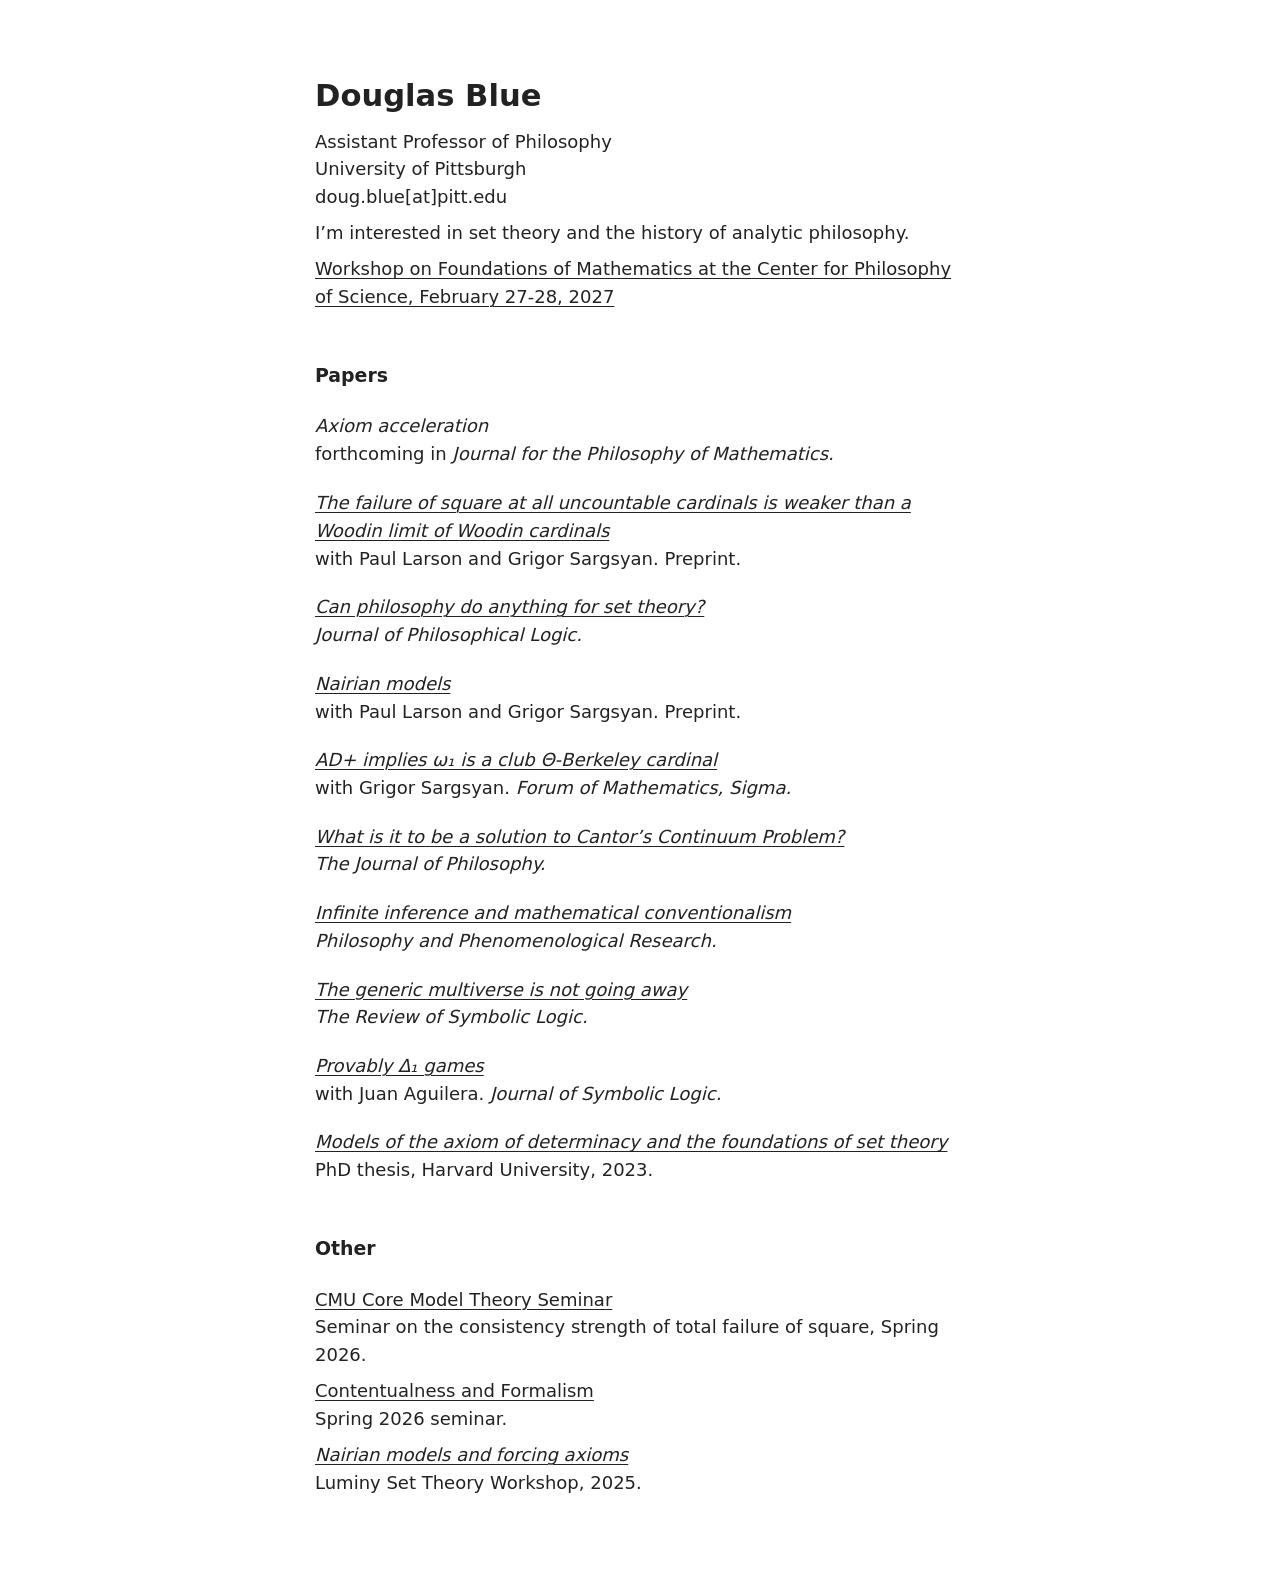
<file: index.html>
<!doctype html>
<html lang="en">
<head>
  <meta charset="utf-8">
  <meta name="viewport" content="width=device-width, initial-scale=1">

  <title>Douglas Blue</title>

  <link rel="stylesheet" href="/style.css">
</head>

<body>
  <main>
    <h1 id="douglas-blue">Douglas Blue</h1>
    <p>Assistant Professor of Philosophy<br />
    University of Pittsburgh<br />
    doug.blue[at]pitt.edu</p>
    <p>I’m interested in set theory and the history of analytic
    philosophy.</p>
    <p><a
    href="https://www.centerphilsci.pitt.edu/event/workshop-on-the-foundations-of-mathematics/">Workshop
    on Foundations of Mathematics at the Center for Philosophy of
    Science, February 27-28, 2027</a></p>
    <h2 id="papers">Papers</h2>
    <div class="papers">
    <p><em>Axiom acceleration</em><br />
    forthcoming in <em>Journal for the Philosophy of
    Mathematics.</em></p>
    <p><a href="https://arxiv.org/abs/2602.13077"><em>The failure of
    square at all uncountable cardinals is weaker than a Woodin limit of
    Woodin cardinals</em></a><br />
    with Paul Larson and Grigor Sargsyan. Preprint.</p>
    <p><a href="https://doi.org/10.1007/s10992-026-09829-7"><em>Can
    philosophy do anything for set theory?</em></a><br />
    <em>Journal of Philosophical Logic.</em></p>
    <p><a href="https://doi.org/10.48550/arXiv.2501.18958"><em>Nairian
    models</em></a><br />
    with Paul Larson and Grigor Sargsyan. Preprint.</p>
    <p><a href="https://doi.org/10.1017/fms.2025.10082"><em>AD+ implies
    ω₁ is a club Θ-Berkeley cardinal</em></a><br />
    with Grigor Sargsyan. <em>Forum of Mathematics, Sigma.</em></p>
    <p><a href="https://doi.org/10.5840/jphil2026123218"><em>What is it
    to be a solution to Cantor’s Continuum Problem?</em></a><br />
    <em>The Journal of Philosophy.</em></p>
    <p><a href="https://doi.org/10.1111/phpr.13084"><em>Infinite
    inference and mathematical conventionalism</em></a><br />
    <em>Philosophy and Phenomenological Research.</em></p>
    <p><a href="https://doi.org/10.1017/S1755020324000297"><em>The
    generic multiverse is not going away</em></a><br />
    <em>The Review of Symbolic Logic.</em></p>
    <p><a href="https://doi.org/10.1017/jsl.2020.71"><em>Provably Δ₁
    games</em></a><br />
    with Juan Aguilera. <em>Journal of Symbolic Logic.</em></p>
    <p><a
    href="https://nrs.harvard.edu/URN-3:HUL.INSTREPOS:37375720"><em>Models
    of the axiom of determinacy and the foundations of set
    theory</em></a><br />
    PhD thesis, Harvard University, 2023.</p>
    </div>
    <h2 id="other">Other</h2>
    <p><a href="seminars/CoreModelSp26.html">CMU Core Model Theory
    Seminar</a><br />
    Seminar on the consistency strength of total failure of square,
    Spring 2026.</p>
    <p><a href="seminars/ContentualnessFormalism.html">Contentualness
    and Formalism</a><br />
    Spring 2026 seminar.</p>
    <p><a href="talks/Luminy_2025.pdf"><em>Nairian models and forcing
    axioms</em></a><br />
    Luminy Set Theory Workshop, 2025.</p>
  </main>
</body>
</html>
</file>
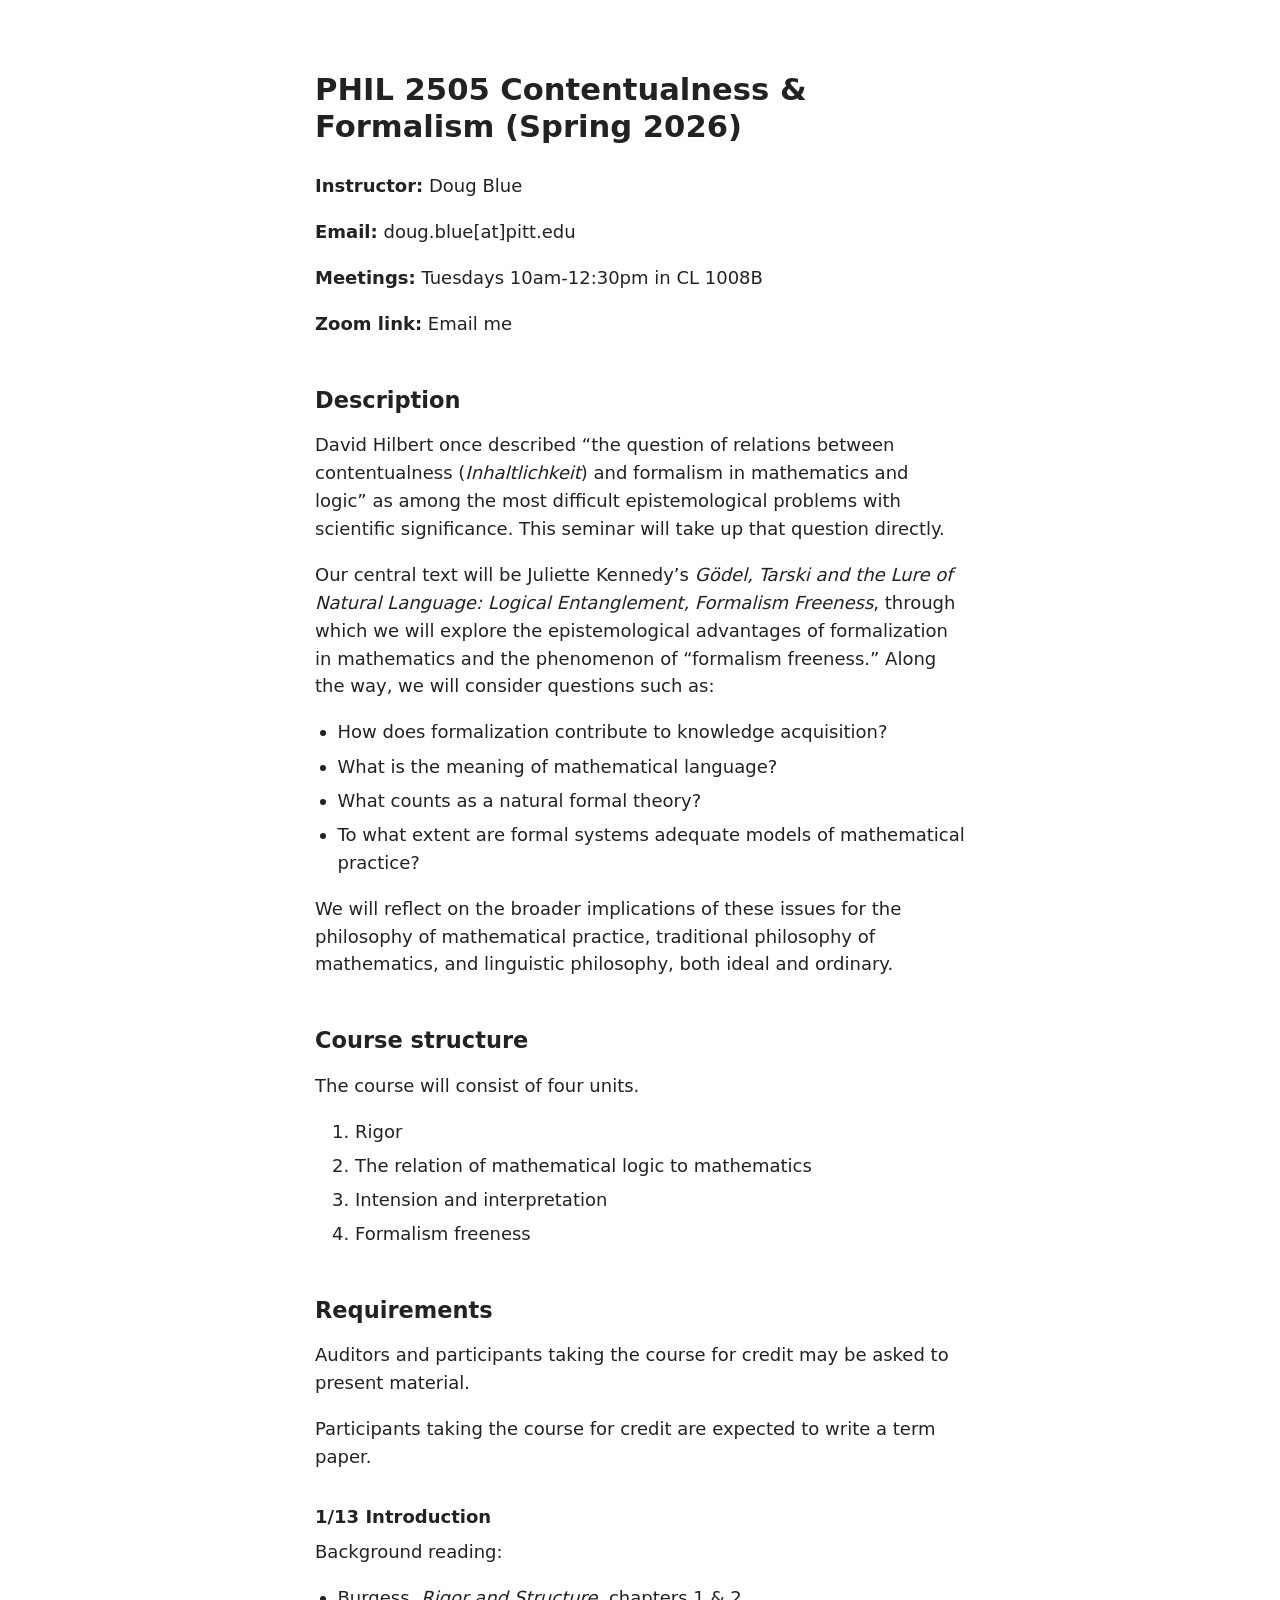
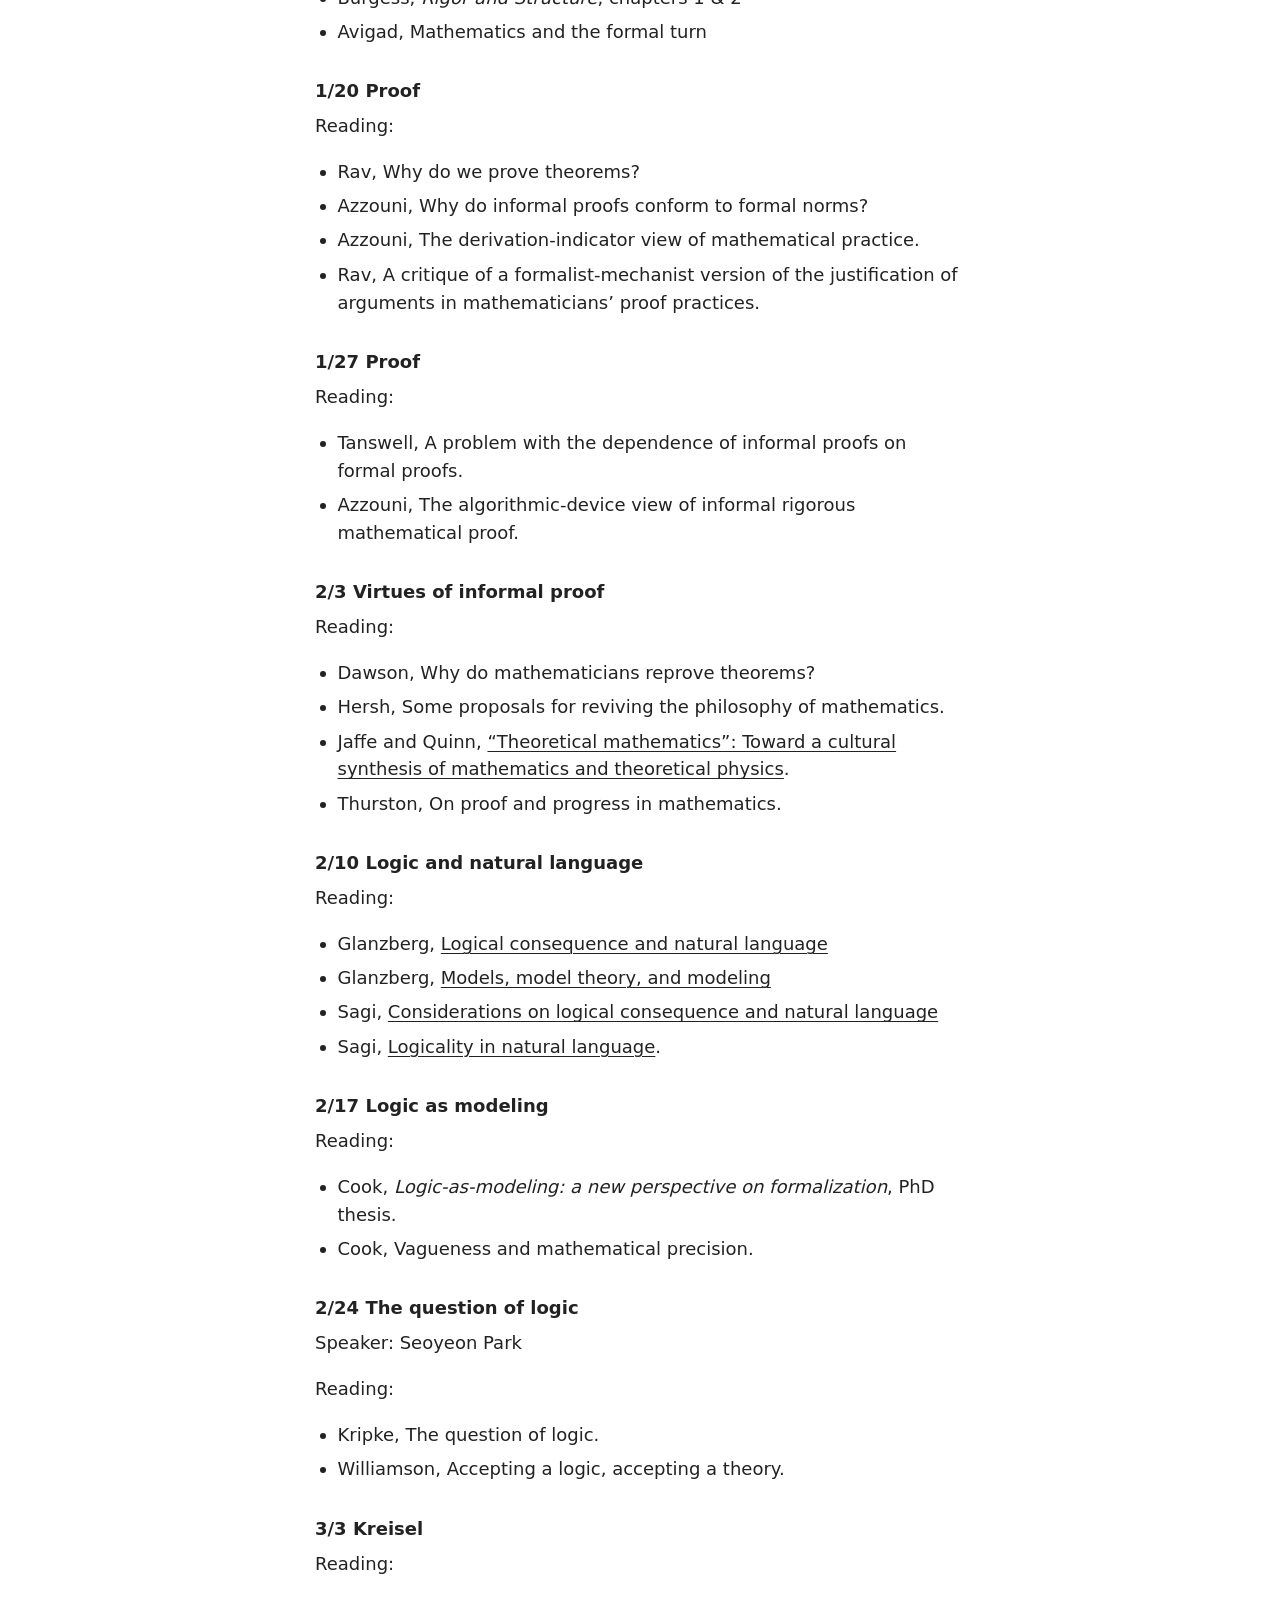
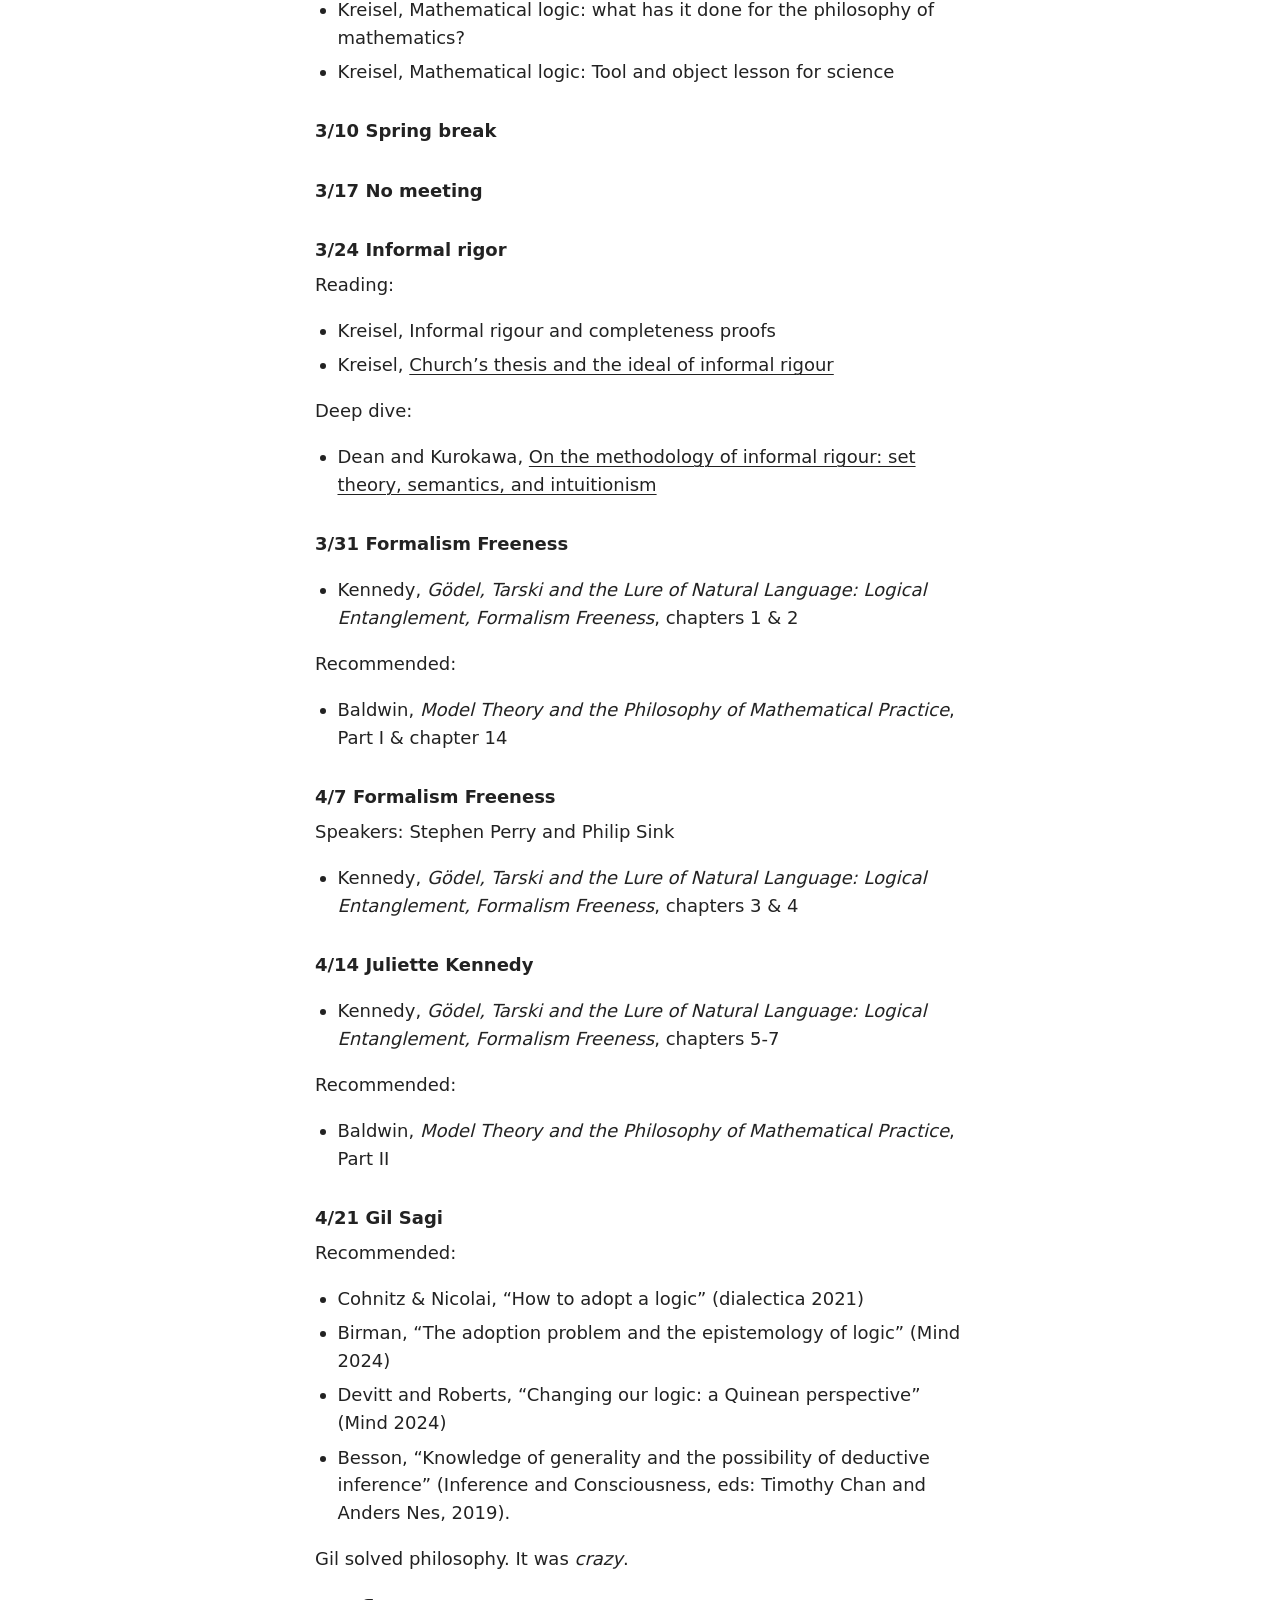
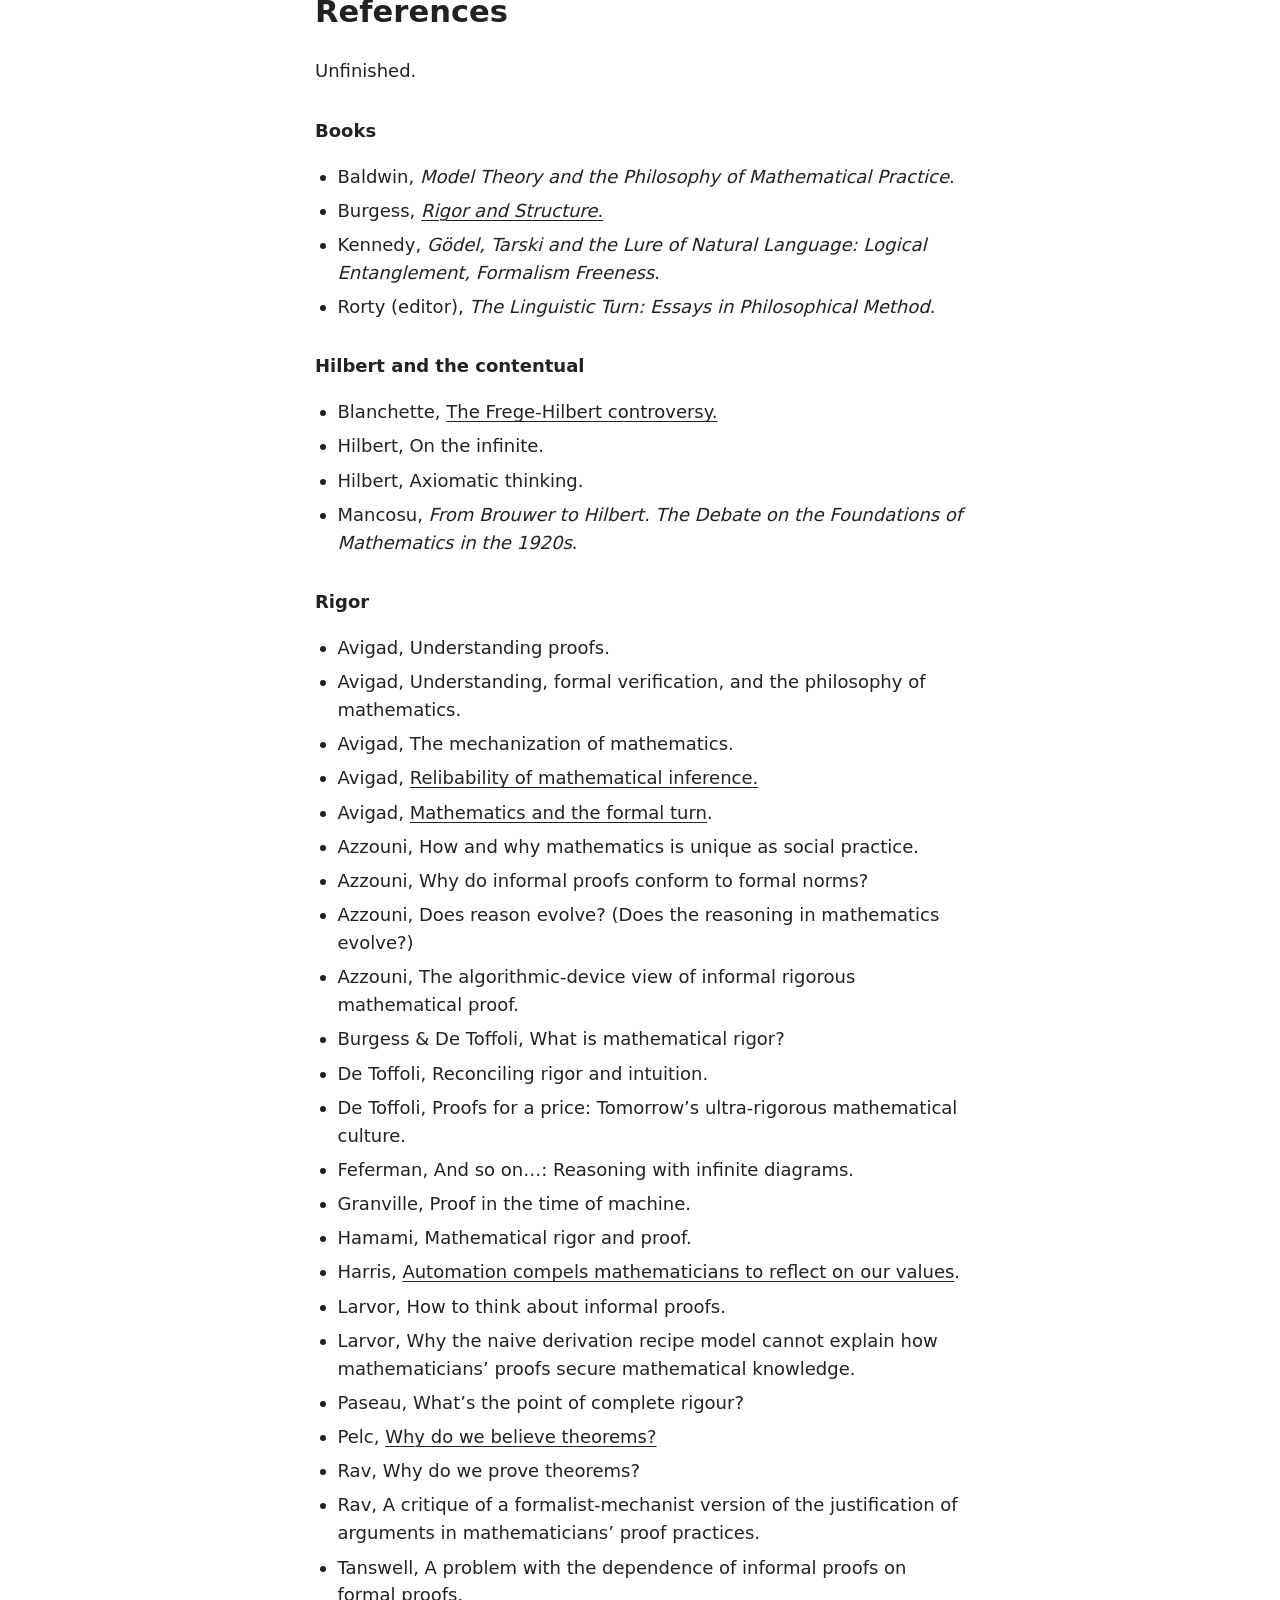
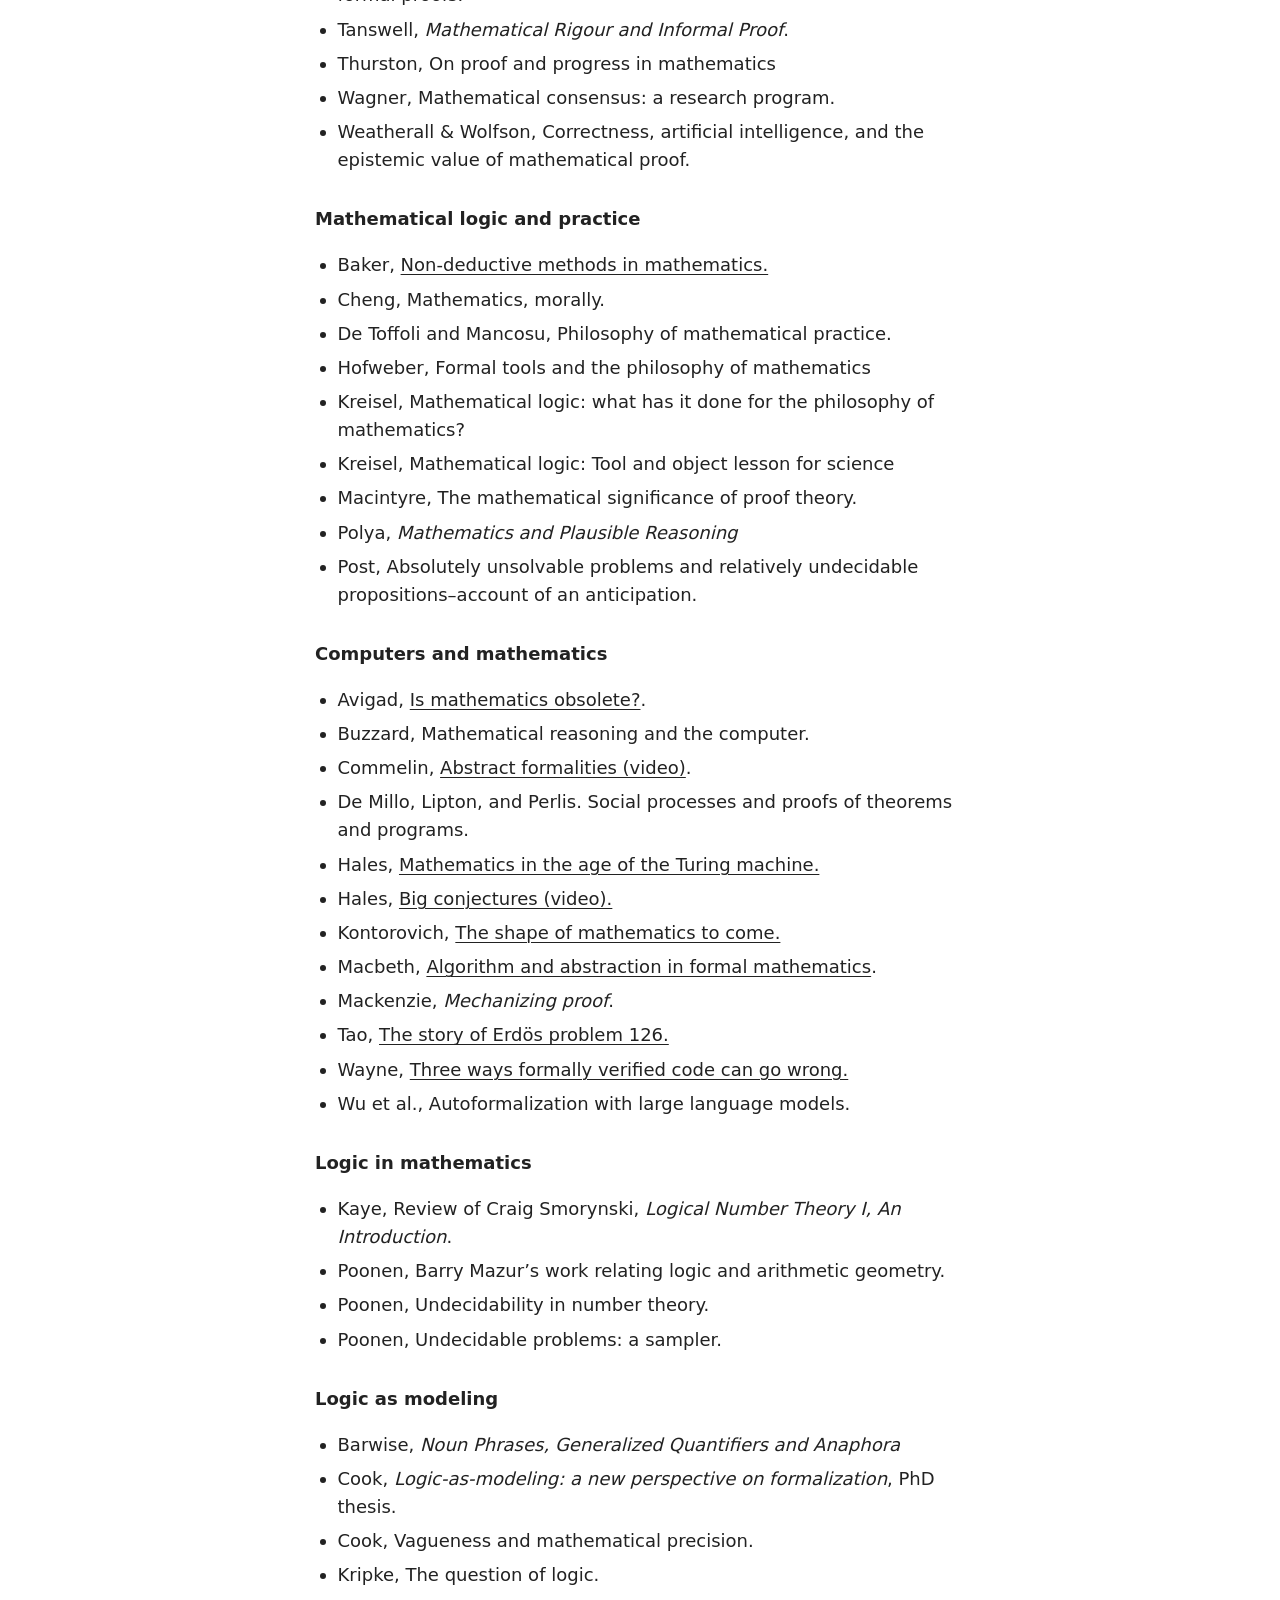
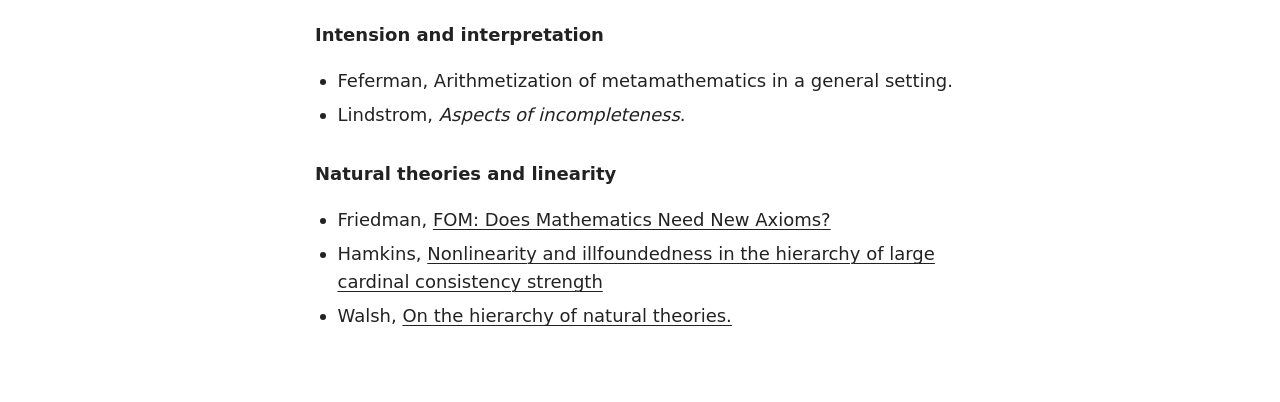
<file: seminars/ContentualnessFormalism.html>
<!DOCTYPE html>
<html xmlns="http://www.w3.org/1999/xhtml">
<head>
  <meta charset="utf-8" />
  <meta name="generator" content="pandoc 3.11" />
  <meta name="viewport" content="width=device-width, initial-scale=1.0, user-scalable=yes" />
  <title>ContentualnessFormalism</title>
  <style>
    /* Default styles provided by pandoc.
    ** See https://pandoc.org/MANUAL.html#variables-for-html for config info.
    */
    span.smallcaps{font-variant: small-caps;}
    div.columns{display: flex; gap: 1.5em;}
    div.column{flex: auto;}
    @media screen {
    div.columns{gap: min(4vw, 1.5em);}
    div.column{overflow-x: auto;}
    }
    div.hanging-indent{margin-left: 1.5em; text-indent: -1.5em;}
    /* The extra [class] is a hack that increases specificity enough to
       override a similar rule in reveal.js */
    ul.task-list[class]{list-style: none;}
    ul.task-list li input[type="checkbox"] {
      font-size: inherit;
      width: 0.8em;
      margin: 0 0.8em 0.2em -1.6em;
      vertical-align: middle;
    }
  </style>
  <link rel="stylesheet" href="/style.css" />
</head>
<body class="longform">
<h1 id="phil-2505-contentualness-formalism-spring-2026">PHIL 2505
Contentualness &amp; Formalism (Spring 2026)</h1>
<p><strong>Instructor:</strong> Doug Blue</p>
<p><strong>Email:</strong> doug.blue[at]pitt.edu</p>
<p><strong>Meetings:</strong> Tuesdays 10am-12:30pm in CL 1008B</p>
<p><strong>Zoom link:</strong> Email me</p>
<h2 id="description">Description</h2>
<p>David Hilbert once described “the question of relations between
contentualness (<em>Inhaltlichkeit</em>) and formalism in mathematics
and logic” as among the most difficult epistemological problems with
scientific significance. This seminar will take up that question
directly.</p>
<p>Our central text will be Juliette Kennedy’s <em>Gödel, Tarski and the
Lure of Natural Language: Logical Entanglement, Formalism Freeness</em>,
through which we will explore the epistemological advantages of
formalization in mathematics and the phenomenon of “formalism freeness.”
Along the way, we will consider questions such as:</p>
<ul>
<li>How does formalization contribute to knowledge acquisition?</li>
<li>What is the meaning of mathematical language?</li>
<li>What counts as a natural formal theory?</li>
<li>To what extent are formal systems adequate models of mathematical
practice?</li>
</ul>
<p>We will reflect on the broader implications of these issues for the
philosophy of mathematical practice, traditional philosophy of
mathematics, and linguistic philosophy, both ideal and ordinary.</p>
<h2 id="course-structure">Course structure</h2>
<p>The course will consist of four units.</p>
<ol type="1">
<li>Rigor</li>
<li>The relation of mathematical logic to mathematics</li>
<li>Intension and interpretation</li>
<li>Formalism freeness</li>
</ol>
<h2 id="requirements">Requirements</h2>
<p>Auditors and participants taking the course for credit may be asked
to present material.</p>
<p>Participants taking the course for credit are expected to write a
term paper.</p>
<h3 id="introduction">1/13 Introduction</h3>
<p>Background reading:</p>
<ul>
<li>Burgess, <em>Rigor and Structure</em>, chapters 1 &amp; 2</li>
<li>Avigad, Mathematics and the formal turn</li>
</ul>
<h3 id="proof">1/20 Proof</h3>
<p>Reading:</p>
<ul>
<li>Rav, Why do we prove theorems?</li>
<li>Azzouni, Why do informal proofs conform to formal norms?</li>
<li>Azzouni, The derivation-indicator view of mathematical
practice.</li>
<li>Rav, A critique of a formalist-mechanist version of the
justification of arguments in mathematicians’ proof practices.</li>
</ul>
<h3 id="proof-1">1/27 Proof</h3>
<p>Reading:</p>
<ul>
<li>Tanswell, A problem with the dependence of informal proofs on formal
proofs.</li>
<li>Azzouni, The algorithmic-device view of informal rigorous
mathematical proof.</li>
</ul>
<h3 id="virtues-of-informal-proof">2/3 Virtues of informal proof</h3>
<p>Reading:</p>
<ul>
<li>Dawson, Why do mathematicians reprove theorems?</li>
<li>Hersh, Some proposals for reviving the philosophy of
mathematics.</li>
<li>Jaffe and Quinn, <a
href="https://www.ams.org/journals/bull/1993-29-01/S0273-0979-1993-00413-0/S0273-0979-1993-00413-0.pdf">“Theoretical
mathematics”: Toward a cultural synthesis of mathematics and theoretical
physics</a>.</li>
<li>Thurston, On proof and progress in mathematics.</li>
</ul>
<h3 id="logic-and-natural-language">2/10 Logic and natural language</h3>
<p>Reading:</p>
<ul>
<li>Glanzberg, <a
href="https://michaelglanzberg.org/wp-content/uploads/2018/06/ConsequenceLanguage-29ykrxa-1.pdf">Logical
consequence and natural language</a></li>
<li>Glanzberg, <a
href="https://michaelglanzberg.org/wp-content/uploads/2019/08/ModelsmodelingFinal.pdf">Models,
model theory, and modeling</a></li>
<li>Sagi, <a
href="https://ee3bf591-9e37-4c8e-b89f-d8bf68bc1f92.filesusr.com/ugd/ec6525_3cc11f971ba147a39a559badb54b8567.pdf">Considerations
on logical consequence and natural language</a></li>
<li>Sagi, <a
href="https://link.springer.com/article/10.1007/s11098-024-02120-y">Logicality
in natural language</a>.</li>
</ul>
<h3 id="logic-as-modeling">2/17 Logic as modeling</h3>
<p>Reading:</p>
<ul>
<li>Cook, <em>Logic-as-modeling: a new perspective on
formalization</em>, PhD thesis.</li>
<li>Cook, Vagueness and mathematical precision.</li>
</ul>
<h3 id="the-question-of-logic">2/24 The question of logic</h3>
<p>Speaker: Seoyeon Park</p>
<p>Reading:</p>
<ul>
<li>Kripke, The question of logic.</li>
<li>Williamson, Accepting a logic, accepting a theory.</li>
</ul>
<h3 id="kreisel">3/3 Kreisel</h3>
<p>Reading:</p>
<ul>
<li>Kreisel, Mathematical logic: what has it done for the philosophy of
mathematics?</li>
<li>Kreisel, Mathematical logic: Tool and object lesson for science</li>
</ul>
<h3 id="spring-break">3/10 Spring break</h3>
<h3 id="no-meeting">3/17 No meeting</h3>
<h3 id="informal-rigor">3/24 Informal rigor</h3>
<p>Reading:</p>
<ul>
<li>Kreisel, Informal rigour and completeness proofs</li>
<li>Kreisel, <a
href="https://projecteuclid.org/journals/notre-dame-journal-of-formal-logic/volume-28/issue-4/Churchs-thesis-and-the-ideal-of-informal-rigour/10.1305/ndjfl/1093637646.pdf">Church’s
thesis and the ideal of informal rigour</a></li>
</ul>
<p>Deep dive:</p>
<ul>
<li>Dean and Kurokawa, <a href="https://arxiv.org/pdf/2104.14887">On the
methodology of informal rigour: set theory, semantics, and
intuitionism</a></li>
</ul>
<h3 id="formalism-freeness">3/31 Formalism Freeness</h3>
<ul>
<li>Kennedy, <em>Gödel, Tarski and the Lure of Natural Language: Logical
Entanglement, Formalism Freeness</em>, chapters 1 &amp; 2</li>
</ul>
<p>Recommended:</p>
<ul>
<li>Baldwin, <em>Model Theory and the Philosophy of Mathematical
Practice</em>, Part I &amp; chapter 14</li>
</ul>
<h3 id="formalism-freeness-1">4/7 Formalism Freeness</h3>
<p>Speakers: Stephen Perry and Philip Sink</p>
<ul>
<li>Kennedy, <em>Gödel, Tarski and the Lure of Natural Language: Logical
Entanglement, Formalism Freeness</em>, chapters 3 &amp; 4</li>
</ul>
<h3 id="juliette-kennedy">4/14 Juliette Kennedy</h3>
<ul>
<li>Kennedy, <em>Gödel, Tarski and the Lure of Natural Language: Logical
Entanglement, Formalism Freeness</em>, chapters 5-7</li>
</ul>
<p>Recommended:</p>
<ul>
<li>Baldwin, <em>Model Theory and the Philosophy of Mathematical
Practice</em>, Part II</li>
</ul>
<h3 id="gil-sagi">4/21 Gil Sagi</h3>
<p>Recommended:</p>
<ul>
<li>Cohnitz &amp; Nicolai, “How to adopt a logic” (dialectica 2021)</li>
<li>Birman, “The adoption problem and the epistemology of logic” (Mind
2024)</li>
<li>Devitt and Roberts, “Changing our logic: a Quinean perspective”
(Mind 2024)</li>
<li>Besson, “Knowledge of generality and the possibility of deductive
inference” (Inference and Consciousness, eds: Timothy Chan and Anders
Nes, 2019).</li>
</ul>
<p>Gil solved philosophy. It was <em>crazy</em>.</p>
<h1 id="references">References</h1>
<p>Unfinished.</p>
<h3 id="books">Books</h3>
<ul>
<li>Baldwin, <em>Model Theory and the Philosophy of Mathematical
Practice</em>.</li>
<li>Burgess, <a
href="https://www.princeton.edu/~jburgess/Rigor&amp;Structure.pdf"><em>Rigor
and Structure</em>.</a></li>
<li>Kennedy, <em>Gödel, Tarski and the Lure of Natural Language: Logical
Entanglement, Formalism Freeness</em>.</li>
<li>Rorty (editor), <em>The Linguistic Turn: Essays in Philosophical
Method</em>.</li>
</ul>
<h3 id="hilbert-and-the-contentual">Hilbert and the contentual</h3>
<ul>
<li>Blanchette, <a
href="https://plato.stanford.edu/entries/frege-hilbert/">The
Frege-Hilbert controversy.</a></li>
<li>Hilbert, On the infinite.</li>
<li>Hilbert, Axiomatic thinking.</li>
<li>Mancosu, <em>From Brouwer to Hilbert. The Debate on the Foundations
of Mathematics in the 1920s</em>.</li>
</ul>
<h3 id="rigor">Rigor</h3>
<ul>
<li>Avigad, Understanding proofs.</li>
<li>Avigad, Understanding, formal verification, and the philosophy of
mathematics.</li>
<li>Avigad, The mechanization of mathematics.</li>
<li>Avigad, <a
href="https://philsci-archive.pitt.edu/16283/1/reliability.pdf">Relibability
of mathematical inference.</a></li>
<li>Avigad, <a href="https://arxiv.org/pdf/2311.00007">Mathematics and
the formal turn</a>.</li>
<li>Azzouni, How and why mathematics is unique as social practice.</li>
<li>Azzouni, Why do informal proofs conform to formal norms?</li>
<li>Azzouni, Does reason evolve? (Does the reasoning in mathematics
evolve?)</li>
<li>Azzouni, The algorithmic-device view of informal rigorous
mathematical proof.</li>
<li>Burgess &amp; De Toffoli, What is mathematical rigor?</li>
<li>De Toffoli, Reconciling rigor and intuition.</li>
<li>De Toffoli, Proofs for a price: Tomorrow’s ultra-rigorous
mathematical culture.</li>
<li>Feferman, And so on…: Reasoning with infinite diagrams.</li>
<li>Granville, Proof in the time of machine.</li>
<li>Hamami, Mathematical rigor and proof.</li>
<li>Harris, <a
href="https://www.ams.org/journals/bull/2024-61-02/S0273-0979-2024-01825-4/S0273-0979-2024-01825-4.pdf">Automation
compels mathematicians to reflect on our values</a>.</li>
<li>Larvor, How to think about informal proofs.</li>
<li>Larvor, Why the naive derivation recipe model cannot explain how
mathematicians’ proofs secure mathematical knowledge.</li>
<li>Paseau, What’s the point of complete rigour?</li>
<li>Pelc, <a href="https://arxiv.org/pdf/1411.4857">Why do we believe
theorems?</a></li>
<li>Rav, Why do we prove theorems?</li>
<li>Rav, A critique of a formalist-mechanist version of the
justification of arguments in mathematicians’ proof practices.</li>
<li>Tanswell, A problem with the dependence of informal proofs on formal
proofs.</li>
<li>Tanswell, <em>Mathematical Rigour and Informal Proof</em>.</li>
<li>Thurston, On proof and progress in mathematics</li>
<li>Wagner, Mathematical consensus: a research program.</li>
<li>Weatherall &amp; Wolfson, Correctness, artificial intelligence, and
the epistemic value of mathematical proof.</li>
</ul>
<h3 id="mathematical-logic-and-practice">Mathematical logic and
practice</h3>
<ul>
<li>Baker, <a
href="https://plato.stanford.edu/entries/mathematics-nondeductive/">Non-deductive
methods in mathematics.</a></li>
<li>Cheng, Mathematics, morally.</li>
<li>De Toffoli and Mancosu, Philosophy of mathematical practice.</li>
<li>Hofweber, Formal tools and the philosophy of mathematics</li>
<li>Kreisel, Mathematical logic: what has it done for the philosophy of
mathematics?</li>
<li>Kreisel, Mathematical logic: Tool and object lesson for science</li>
<li>Macintyre, The mathematical significance of proof theory.</li>
<li>Polya, <em>Mathematics and Plausible Reasoning</em></li>
<li>Post, Absolutely unsolvable problems and relatively undecidable
propositions–account of an anticipation.</li>
</ul>
<h3 id="computers-and-mathematics">Computers and mathematics</h3>
<ul>
<li>Avigad, <a href="https://arxiv.org/pdf/2502.14874">Is mathematics
obsolete?</a>.</li>
<li>Buzzard, Mathematical reasoning and the computer.</li>
<li>Commelin, <a
href="https://www.youtube.com/watch?v=KW8zEdOWxYI">Abstract formalities
(video)</a>.</li>
<li>De Millo, Lipton, and Perlis. Social processes and proofs of
theorems and programs.</li>
<li>Hales, <a href="https://arxiv.org/pdf/1302.2898">Mathematics in the
age of the Turing machine.</a></li>
<li>Hales, <a href="https://www.youtube.com/watch?v=o61dKp4rvuU">Big
conjectures (video).</a></li>
<li>Kontorovich, <a href="https://arxiv.org/pdf/2510.15924">The shape of
mathematics to come.</a></li>
<li>Macbeth, <a href="https://arxiv.org/pdf/2405.04699">Algorithm and
abstraction in formal mathematics</a>.</li>
<li>Mackenzie, <em>Mechanizing proof</em>.</li>
<li>Tao, <a
href="https://terrytao.wordpress.com/2025/12/08/the-story-of-erdos-problem-126/">The
story of Erdös problem 126.</a></li>
<li>Wayne, <a
href="https://buttondown.com/hillelwayne/archive/three-ways-formally-verified-code-can-go-wrong-in/">Three
ways formally verified code can go wrong.</a></li>
<li>Wu et al., Autoformalization with large language models.</li>
</ul>
<h3 id="logic-in-mathematics">Logic in mathematics</h3>
<ul>
<li>Kaye, Review of Craig Smorynski, <em>Logical Number Theory I, An
Introduction</em>.</li>
<li>Poonen, Barry Mazur’s work relating logic and arithmetic
geometry.</li>
<li>Poonen, Undecidability in number theory.</li>
<li>Poonen, Undecidable problems: a sampler.</li>
</ul>
<h3 id="logic-as-modeling-1">Logic as modeling</h3>
<ul>
<li>Barwise, <em>Noun Phrases, Generalized Quantifiers and
Anaphora</em></li>
<li>Cook, <em>Logic-as-modeling: a new perspective on
formalization</em>, PhD thesis.</li>
<li>Cook, Vagueness and mathematical precision.</li>
<li>Kripke, The question of logic.</li>
</ul>
<h3 id="intension-and-interpretation">Intension and interpretation</h3>
<ul>
<li>Feferman, Arithmetization of metamathematics in a general
setting.</li>
<li>Lindstrom, <em>Aspects of incompleteness</em>.</li>
</ul>
<h3 id="natural-theories-and-linearity">Natural theories and
linearity</h3>
<ul>
<li>Friedman, <a
href="https://fomarchive.ugent.be/2000-May/003984.html">FOM: Does
Mathematics Need New Axioms?</a></li>
<li>Hamkins, <a href="https://arxiv.org/abs/2208.07445">Nonlinearity and
illfoundedness in the hierarchy of large cardinal consistency
strength</a></li>
<li>Walsh, <a href="https://arxiv.org/abs/2106.05794">On the hierarchy
of natural theories.</a></li>
</ul>
</body>
</html>
</file>
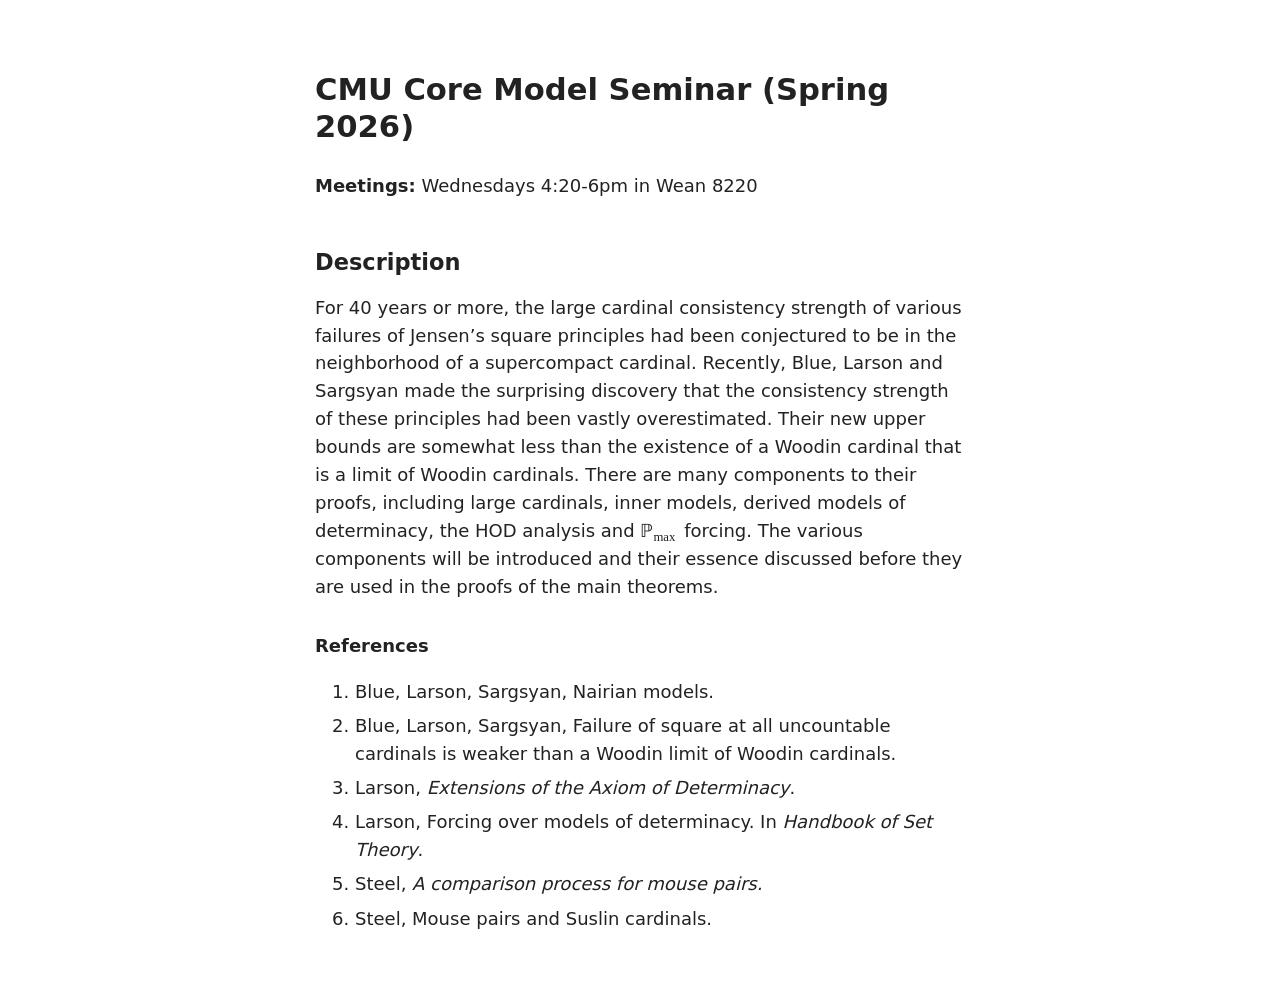
<file: seminars/CoreModelSp26.html>
<!DOCTYPE html>
<html xmlns="http://www.w3.org/1999/xhtml">
<head>
  <meta charset="utf-8" />
  <meta name="generator" content="pandoc 3.11" />
  <meta name="viewport" content="width=device-width, initial-scale=1.0, user-scalable=yes" />
  <title>CoreModelsp26</title>
  <style>
    /* Default styles provided by pandoc.
    ** See https://pandoc.org/MANUAL.html#variables-for-html for config info.
    */
    span.smallcaps{font-variant: small-caps;}
    div.columns{display: flex; gap: 1.5em;}
    div.column{flex: auto;}
    @media screen {
    div.columns{gap: min(4vw, 1.5em);}
    div.column{overflow-x: auto;}
    }
    div.hanging-indent{margin-left: 1.5em; text-indent: -1.5em;}
    /* The extra [class] is a hack that increases specificity enough to
       override a similar rule in reveal.js */
    ul.task-list[class]{list-style: none;}
    ul.task-list li input[type="checkbox"] {
      font-size: inherit;
      width: 0.8em;
      margin: 0 0.8em 0.2em -1.6em;
      vertical-align: middle;
    }
  </style>
  <link rel="stylesheet" href="/style.css" />
</head>
<body class="longform">
<h1 id="cmu-core-model-seminar-spring-2026">CMU Core Model Seminar
(Spring 2026)</h1>
<p><strong>Meetings:</strong> Wednesdays 4:20-6pm in Wean 8220</p>
<h2 id="description">Description</h2>
<p>For 40 years or more, the large cardinal consistency strength of
various failures of Jensen’s square principles had been conjectured to
be in the neighborhood of a supercompact cardinal. Recently, Blue,
Larson and Sargsyan made the surprising discovery that the consistency
strength of these principles had been vastly overestimated. Their new
upper bounds are somewhat less than the existence of a Woodin cardinal
that is a limit of Woodin cardinals. There are many components to their
proofs, including large cardinals, inner models, derived models of
determinacy, the HOD analysis and
<math display="inline" xmlns="http://www.w3.org/1998/Math/MathML"><semantics><msub><mi mathvariant="double-struck">ℙ</mi><mrow><mi mathvariant="normal">m</mi><mi mathvariant="normal">a</mi><mi mathvariant="normal">x</mi></mrow></msub><annotation encoding="application/x-tex">\mathbb{P}_{\mathrm{max}}</annotation></semantics></math>
forcing. The various components will be introduced and their essence
discussed before they are used in the proofs of the main theorems.</p>
<h3 id="references">References</h3>
<ol type="1">
<li>Blue, Larson, Sargsyan, Nairian models.</li>
<li>Blue, Larson, Sargsyan, Failure of square at all uncountable
cardinals is weaker than a Woodin limit of Woodin cardinals.</li>
<li>Larson, <em>Extensions of the Axiom of Determinacy</em>.</li>
<li>Larson, Forcing over models of determinacy. In <em>Handbook of Set
Theory</em>.</li>
<li>Steel, <em>A comparison process for mouse pairs.</em></li>
<li>Steel, Mouse pairs and Suslin cardinals.</li>
</ol>
</body>
</html>
</file>
<file: style.css>
html {
  font-size: 18px;
}

body {
  max-width: 650px;
  margin: 4rem auto;
  padding: 0 1.25rem;
  font-family: system-ui, -apple-system, sans-serif;
  line-height: 1.55;
  color: #222;
}

h1 {
  font-size: 1.7rem;
  margin-bottom: 0.25rem;
}

h2 {
  font-size: 1.05rem;
  margin-top: 2.75rem;
  margin-bottom: 1.25rem;
}

p {
  margin: 0.45rem 0;
}

ul {
  padding-left: 1.25rem;
}

li {
  margin-bottom: 1rem;
}

a {
  color: inherit;
  text-decoration-thickness: 1px;
  text-underline-offset: 0.15em;
}

a:hover {
  text-decoration-thickness: 2px;
}

.papers p {
  margin-bottom: 1.15rem;
}

body.longform h1 {
  line-height: 1.2;
  margin-bottom: 1.5rem;
}

body.longform h2 {
  font-size: 1.25rem;
  margin: 2.5rem 0 0.75rem;
}

body.longform h3 {
  font-size: 1rem;
  margin: 1.75rem 0 0.4rem;
}

body.longform p {
  margin: 0 0 1rem;
}

body.longform li {
  margin-bottom: 0.35rem;
}

@media (max-width: 600px) {
  body.longform {
    margin: 2rem auto;
    padding: 0 1rem;
  }

  body.longform h1 {
    font-size: 1.45rem;
  }
}
</file>
